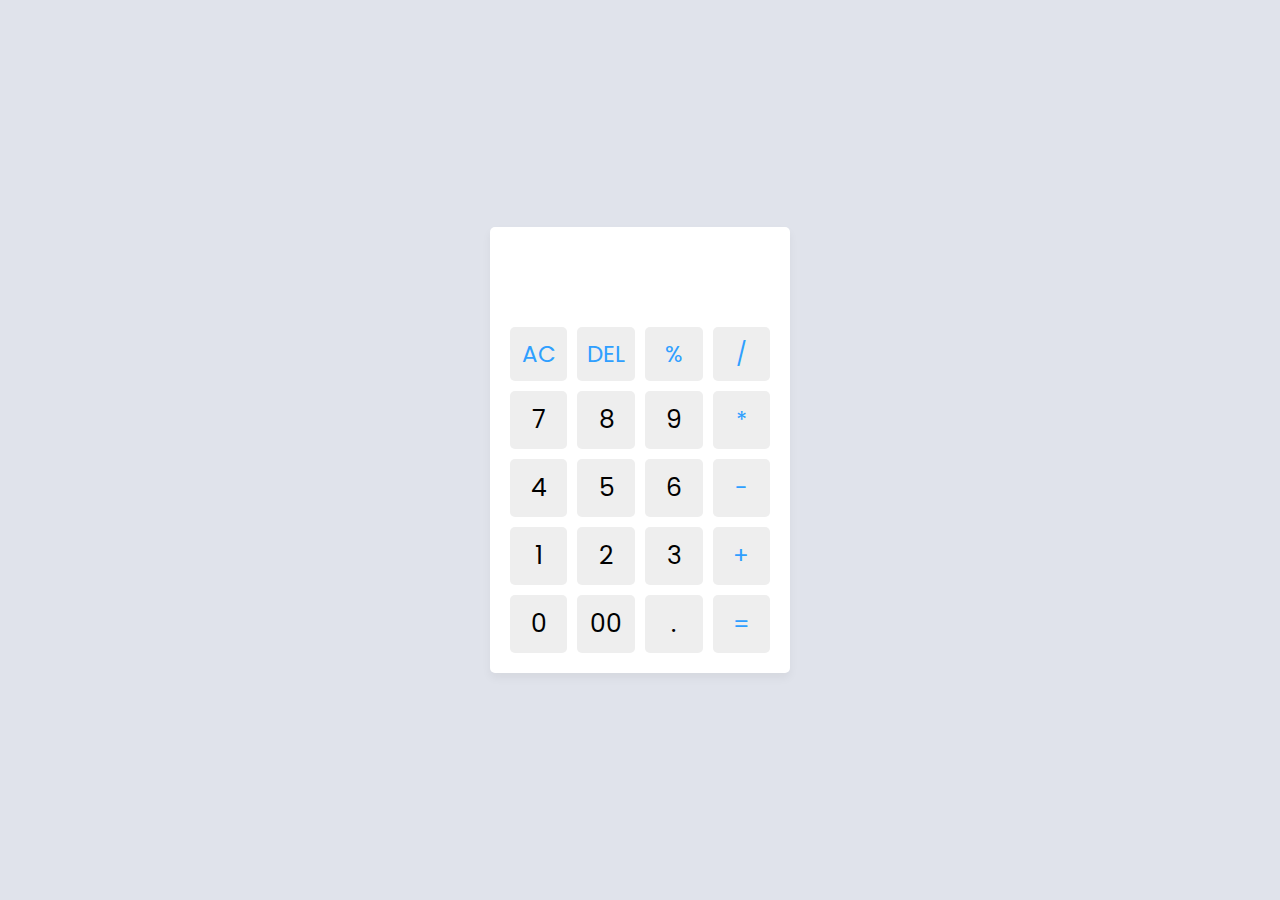
<file: calc/index.html>
<!DOCTYPE html>
<html lang="en">

<head>
    <meta charset="UTF-8">
    <meta name="viewport" content="width=device-width, initial-scale=1.0">
    <title>Calculator</title>
            <link rel="stylesheet" href="Style.css">
</head>

<body>
    <div class="container">
        <input type="text" class="display">

        <div class="buttons">
            <button class="operator" data-value="AC">AC</button>
            <button class="operator" data-value="DEL">DEL</button>
            <button class="operator" data-value="%">%</button>
            <button class="operator" data-value="/">/</button>
            <button data-value="7">7</button>
            <button data-value="8">8</button>
            <button data-value="9">9</button>
            <button class="operator" data-value="*">*</button>
            <button data-value="4">4</button>
            <button data-value="5">5</button>
            <button data-value="6">6</button>
            <button class="operator" data-value="-">-</button>
            <button data-value="1">1</button>
            <button data-value="2">2</button>
            <button data-value="3">3</button>
            <button class="operator" data-value="+">+</button>
            <button data-value="0">0</button>
            <button data-value="00">00</button>
            <button data-value=".">.</button>
            <button class="operator" data-value="=">=</button>
        </div>
    </div>

    <script src="script.js"></script>
</body>

</html>
</file>
<file: calc/Style.css>
@import url('https://fonts.googleapis.com/css2?family=Poppins:wght@200;300;400;500;600;700;900&display=swap');
*{
    margin: 0;
    padding: 0;
    box-sizing: border-box;
    font-family: 'Poppins', sans-serif;
}

body{
    display: flex;
    align-items: center;
    justify-content: center;
    height: 100vh;
    background: #e0e3eb;
}

.container
{
    position: relative;
    max-width: 300px;
    width: 100%;
    background: #fff;
    border-radius: 5px;
    padding: 10px 20px 20px;
    box-shadow:0 5px 10px rgba(0, 0, 0, 0.05) ;
}

.display{
    height: 80px;
    width: 100%;
    border: none;
    outline: none;
    text-align: right;
    margin-bottom: 10px;
    font-size: 25px;
    color: #000e1a;
    pointer-events: none;
}

.buttons{
    display: grid;
    grid-gap: 10px;
    grid-template-columns: repeat(4,1fr);
}

.buttons button{
    padding: 10px;
    border-radius: 5px;
    font-size: 25px;
    border: none;
    cursor: pointer;
    background-color: #eee;
}

.buttons button:active{
    transform: scale(0.90);
    background: #e3a5a5;
}

.buttons button.operator{
    color: #2f9fff;
    font-weight: 400;
    font-size: 23px;
}
</file>
